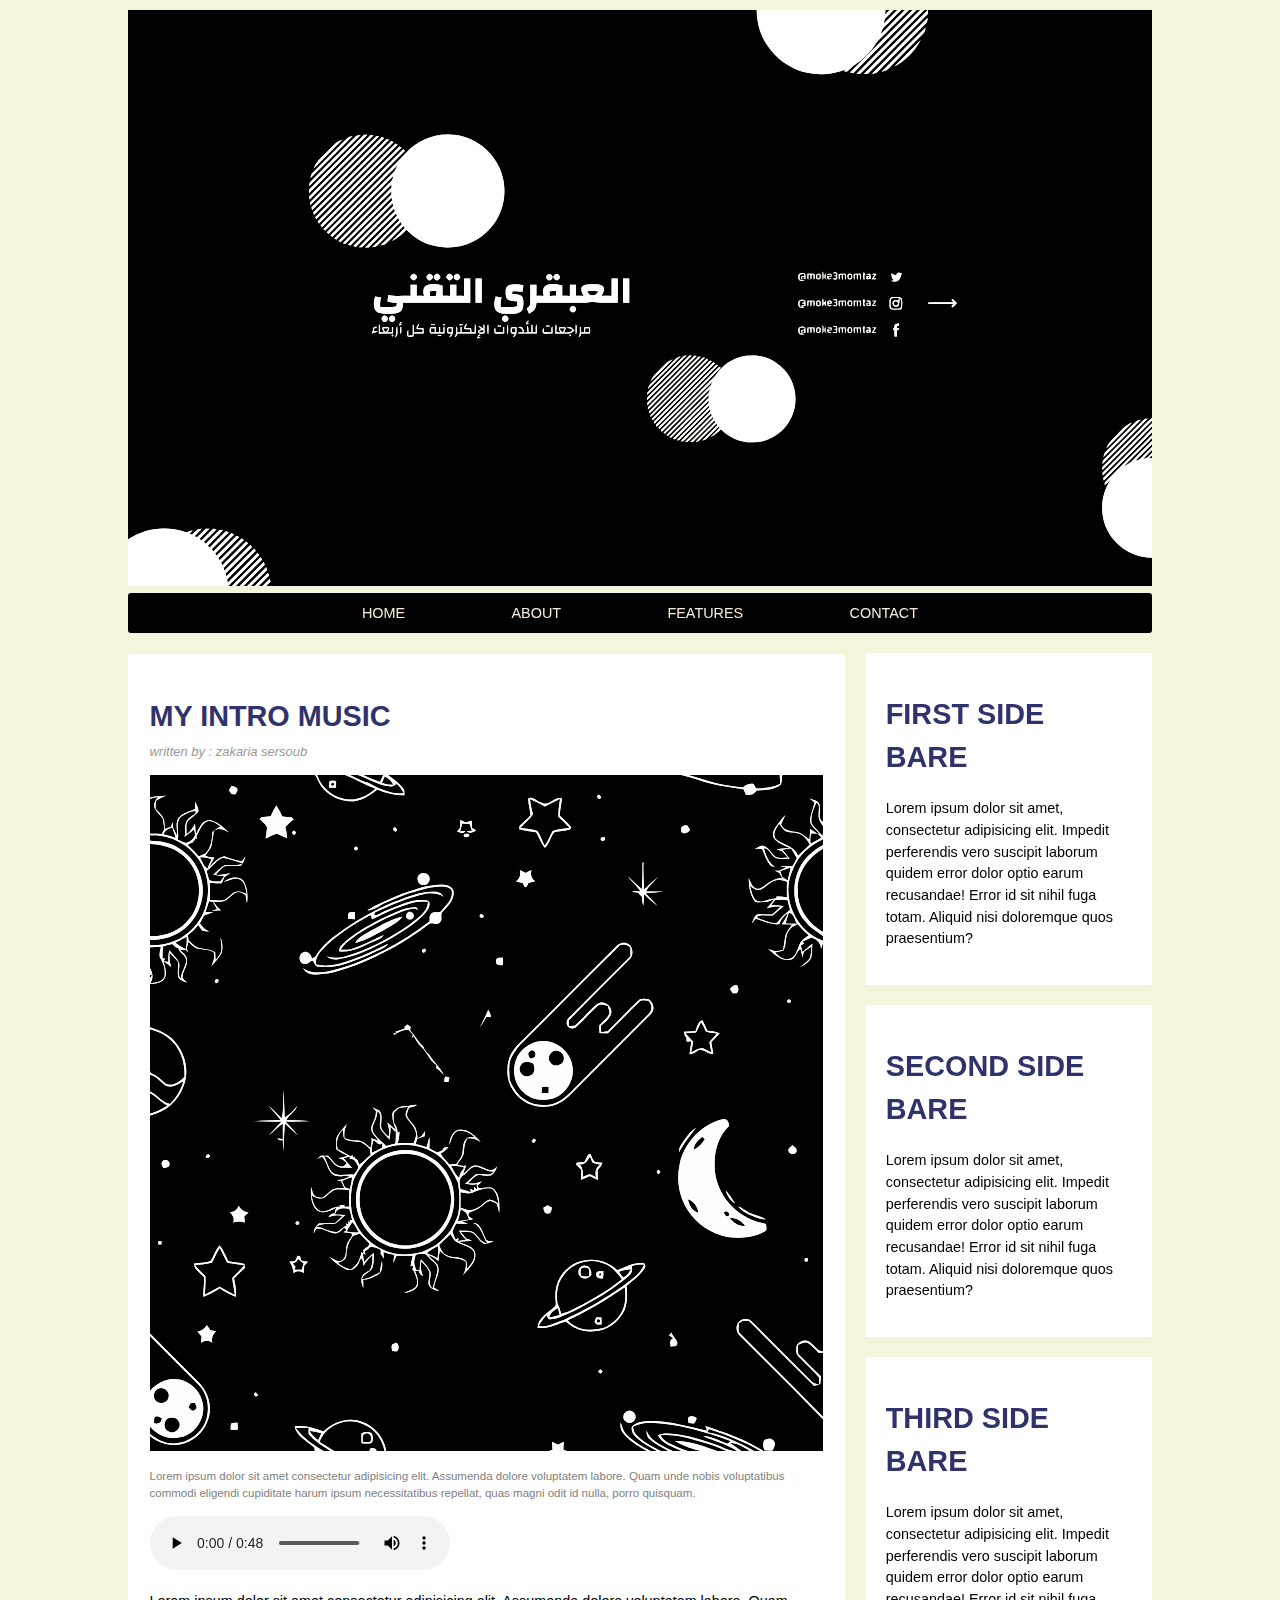
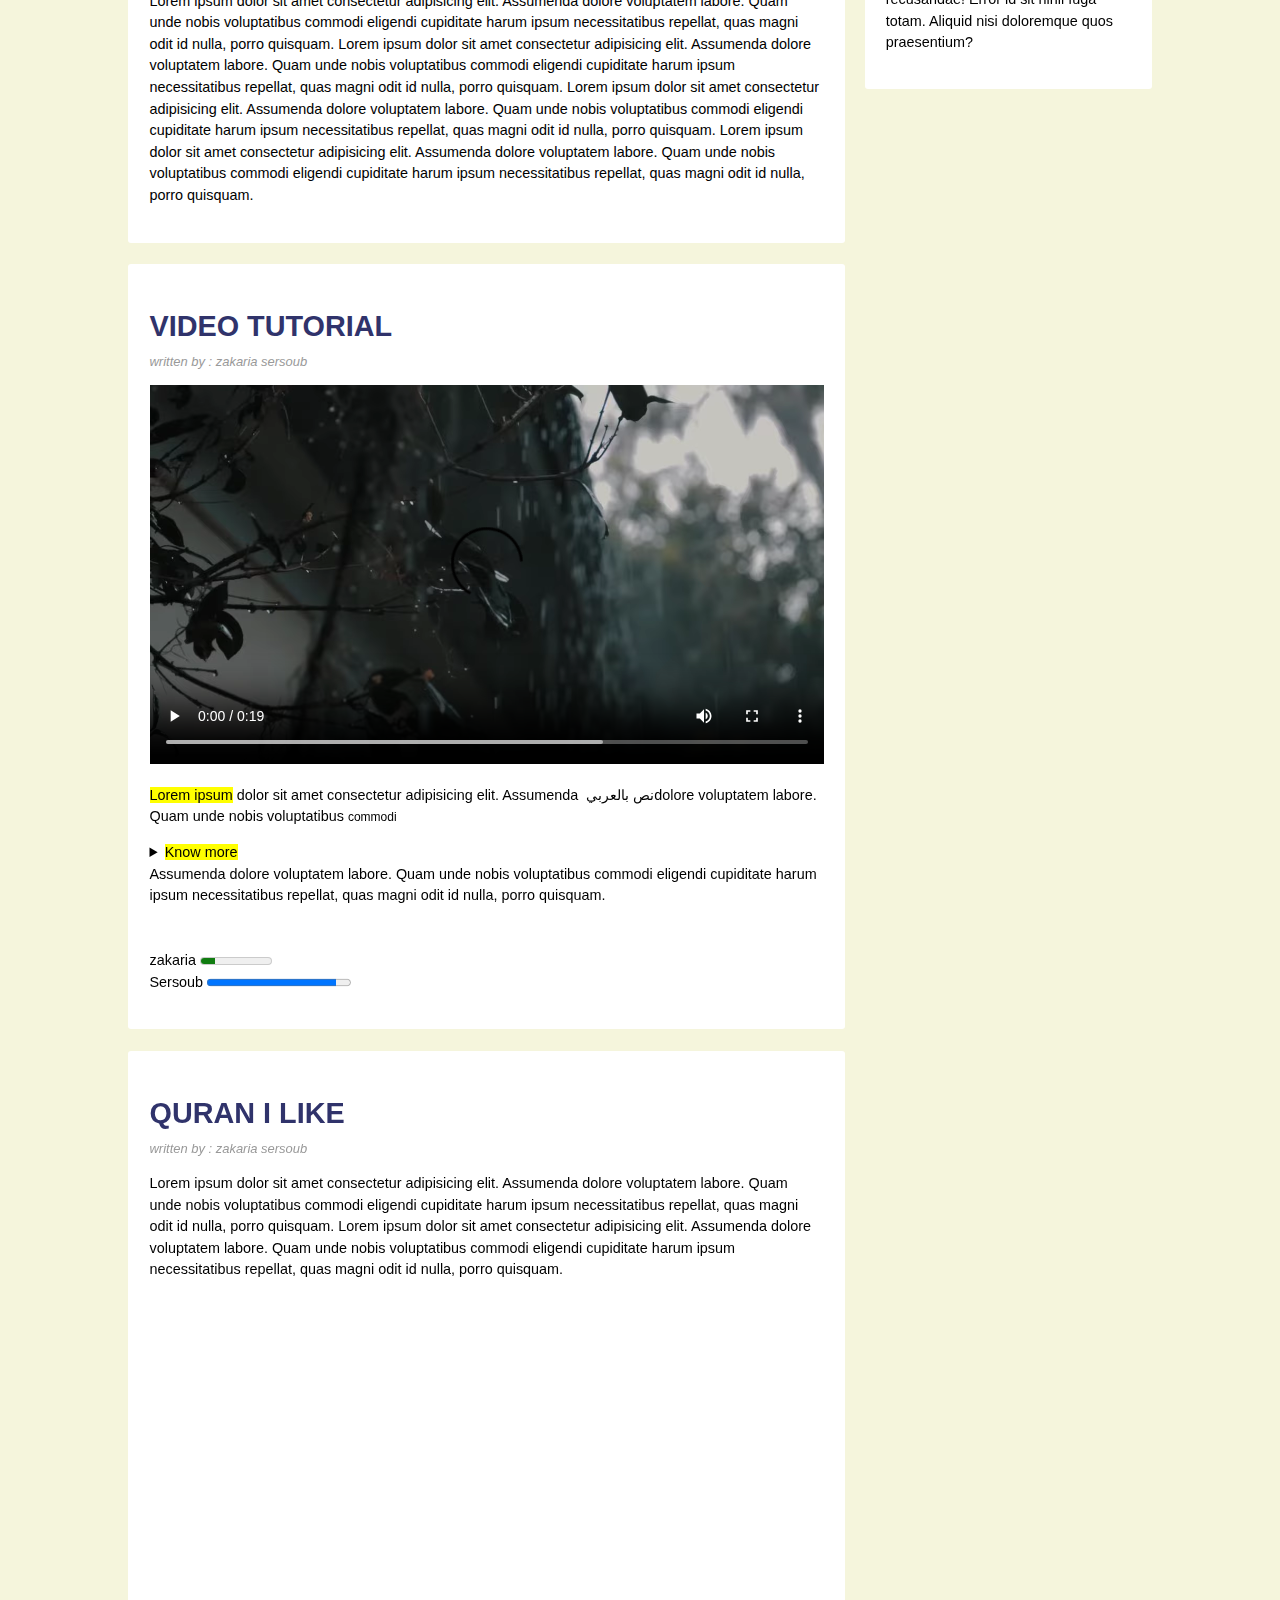
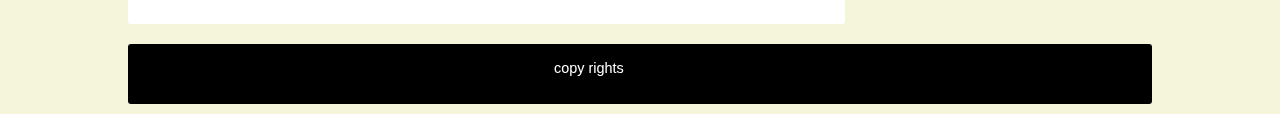
<file: index.html>
<!DOCTYPE html>
<html lang="en">
<head>
    <meta charset="UTF-8">
    <meta name="viewport" content="width=device-width, initial-scale=1.0">
    <meta content="HTML5,LEARN,CSS3">
    <link rel="stylesheet" href="style.css">
    
    <title>Document</title>
</head>
<!--[if lt IE 9]>
    html5_createElement_for_IE.js"></script>
<![endif]-->
<body class="body">
    <header class="mainheader">
        <img src="images/بانر قناة YouTube أشكال ورموز أسود وأبيض.svg" alt="">
        <nav>
            <ul>
                <li><a href="#">HOME</a></li>
                <li><a href="#">ABOUT</a></li>
                <li><a href="#">FEATURES</a></li>
                <li><a href="#">CONTACT</a></li>
            </ul>
        </nav>
    </header>
    <!-- ----------------------------------- -->
    <div class="maincontent">
        
        <section class="top-content">
            <header>
                <h1><a href="#"> MY INTRO MUSIC </a></h1>
            </header>
            <footer>
                <p class="post-info">written by : zakaria sersoub </p>
            </footer>
            <article>
                <figure>
                    <img src="images/Capt.svg" class="post-img" alt="lion">
                    <p>
                        Lorem ipsum dolor sit amet consectetur adipisicing elit. Assumenda dolore voluptatem labore. Quam unde nobis voluptatibus commodi eligendi cupiditate harum ipsum necessitatibus repellat, quas magni odit id nulla, porro quisquam.
                    </p>
                </figure>
                <audio src="media/audio.mp3" controls>
                    <p>your brouser doasnt support audio files</p>
                </audio>
                <p class="post-content">
                    Lorem ipsum dolor sit amet consectetur adipisicing elit. Assumenda dolore voluptatem labore. Quam unde nobis voluptatibus commodi eligendi cupiditate harum ipsum necessitatibus repellat, quas magni odit id nulla, porro quisquam.
                    Lorem ipsum dolor sit amet consectetur adipisicing elit. Assumenda dolore voluptatem labore. Quam unde nobis voluptatibus commodi eligendi cupiditate harum ipsum necessitatibus repellat, quas magni odit id nulla, porro quisquam.
                    Lorem ipsum dolor sit amet consectetur adipisicing elit. Assumenda dolore voluptatem labore. Quam unde nobis voluptatibus commodi eligendi cupiditate harum ipsum necessitatibus repellat, quas magni odit id nulla, porro quisquam.
                    Lorem ipsum dolor sit amet consectetur adipisicing elit. Assumenda dolore voluptatem labore. Quam unde nobis voluptatibus commodi eligendi cupiditate harum ipsum necessitatibus repellat, quas magni odit id nulla, porro quisquam.
                </p>
            </article>
        </section>

        <section class="top-content">
            <header>
                <h1><a href="#"> VIDEO TUTORIAL </a></h1>
            </header>
            <footer>
                <p class="post-info">written by : zakaria sersoub </p>
            </footer>
            <article>
                <video src="media/Video.mp4" controls width="100%">
                    <p>your brouser doasnt support video files</p>
                </video>
                <p>
                    <mark>Lorem ipsum</mark> dolor sit amet consectetur adipisicing elit. Assumenda  <bdi>نص بالعربي </bdi> dolore voluptatem labore. Quam unde nobis voluptatibus <small>commodi </small>
                    <details>
                        <summary>
                            <mark>Know more</mark>
                        </summary>
                        eligendi cupiditate harum ipsum necessitatibus repellat, quas magni odit id nulla, porro quisquam.
                        Lorem ipsum dolor sit amet consectetur adipisicing elit. 
                    </details>
                    
                    Assumenda dolore voluptatem labore. Quam unde nobis voluptatibus commodi eligendi cupiditate harum ipsum necessitatibus repellat, quas magni odit id nulla, porro quisquam.
                    <br><br>
                    <br>
                    </span>zakaria<span>
                        <meter value="20" min="0" max="100"></meter>
                    <br>
                    </span>Sersoub<span>
                        <progress value="90" max="100"></progress>
                </p>
            </article>
        </section>

        <section class="top-content">
            <header>
                <h1><a href="#"> QURAN I LIKE </a></h1>
            </header>
            <footer>
                <p class="post-info">written by : zakaria sersoub </p>
            </footer>
            <article>
                <p class="post-content">
                    Lorem ipsum dolor sit amet consectetur adipisicing elit. Assumenda dolore voluptatem labore. Quam unde nobis voluptatibus commodi eligendi cupiditate harum ipsum necessitatibus repellat, quas magni odit id nulla, porro quisquam.
                    Lorem ipsum dolor sit amet consectetur adipisicing elit. Assumenda dolore voluptatem labore. Quam unde nobis voluptatibus commodi eligendi cupiditate harum ipsum necessitatibus repellat, quas magni odit id nulla, porro quisquam.
                </p>
                <iframe width="100%" height="300px" src="https://www.youtube.com/embed/VPvVD8t02U8?si=EImcVRaEl_SWQIQK" title="YouTube video player" frameborder="0" allow="accelerometer; autoplay; clipboard-write; encrypted-media; gyroscope; picture-in-picture; web-share" referrerpolicy="strict-origin-when-cross-origin" allowfullscreen></iframe>
            </article>
        </section>
    </div>

    <!-------------------------------------------->

    <aside>
        <article class="sideBare">
            <h1><a href="">FIRST SIDE BARE </a></h1>
            <p>Lorem ipsum dolor sit amet, consectetur adipisicing elit. Impedit perferendis vero suscipit laborum quidem error dolor optio earum recusandae! Error id sit nihil fuga totam. Aliquid nisi doloremque quos praesentium?</p>
        </article>
    </aside>

    <aside>
        <article class="sideBare">
            <h1><a href="">SECOND SIDE BARE </a></h1>
            <p>Lorem ipsum dolor sit amet, consectetur adipisicing elit. Impedit perferendis vero suscipit laborum quidem error dolor optio earum recusandae! Error id sit nihil fuga totam. Aliquid nisi doloremque quos praesentium?</p>
        </article>
    </aside>

    <aside>
        <article class="sideBare">
            <h1><a href="">THIRD SIDE BARE </a></h1>
            <p contenteditable="true">Lorem ipsum dolor sit amet, consectetur adipisicing elit. Impedit perferendis vero suscipit laborum quidem error dolor optio earum recusandae! Error id sit nihil fuga totam. Aliquid nisi doloremque quos praesentium?</p>
        </article>
    </aside>
    <footer class="footer">
        <p>
            copy rights
        </p>
    </footer>
    
</body>

</html>
</file>
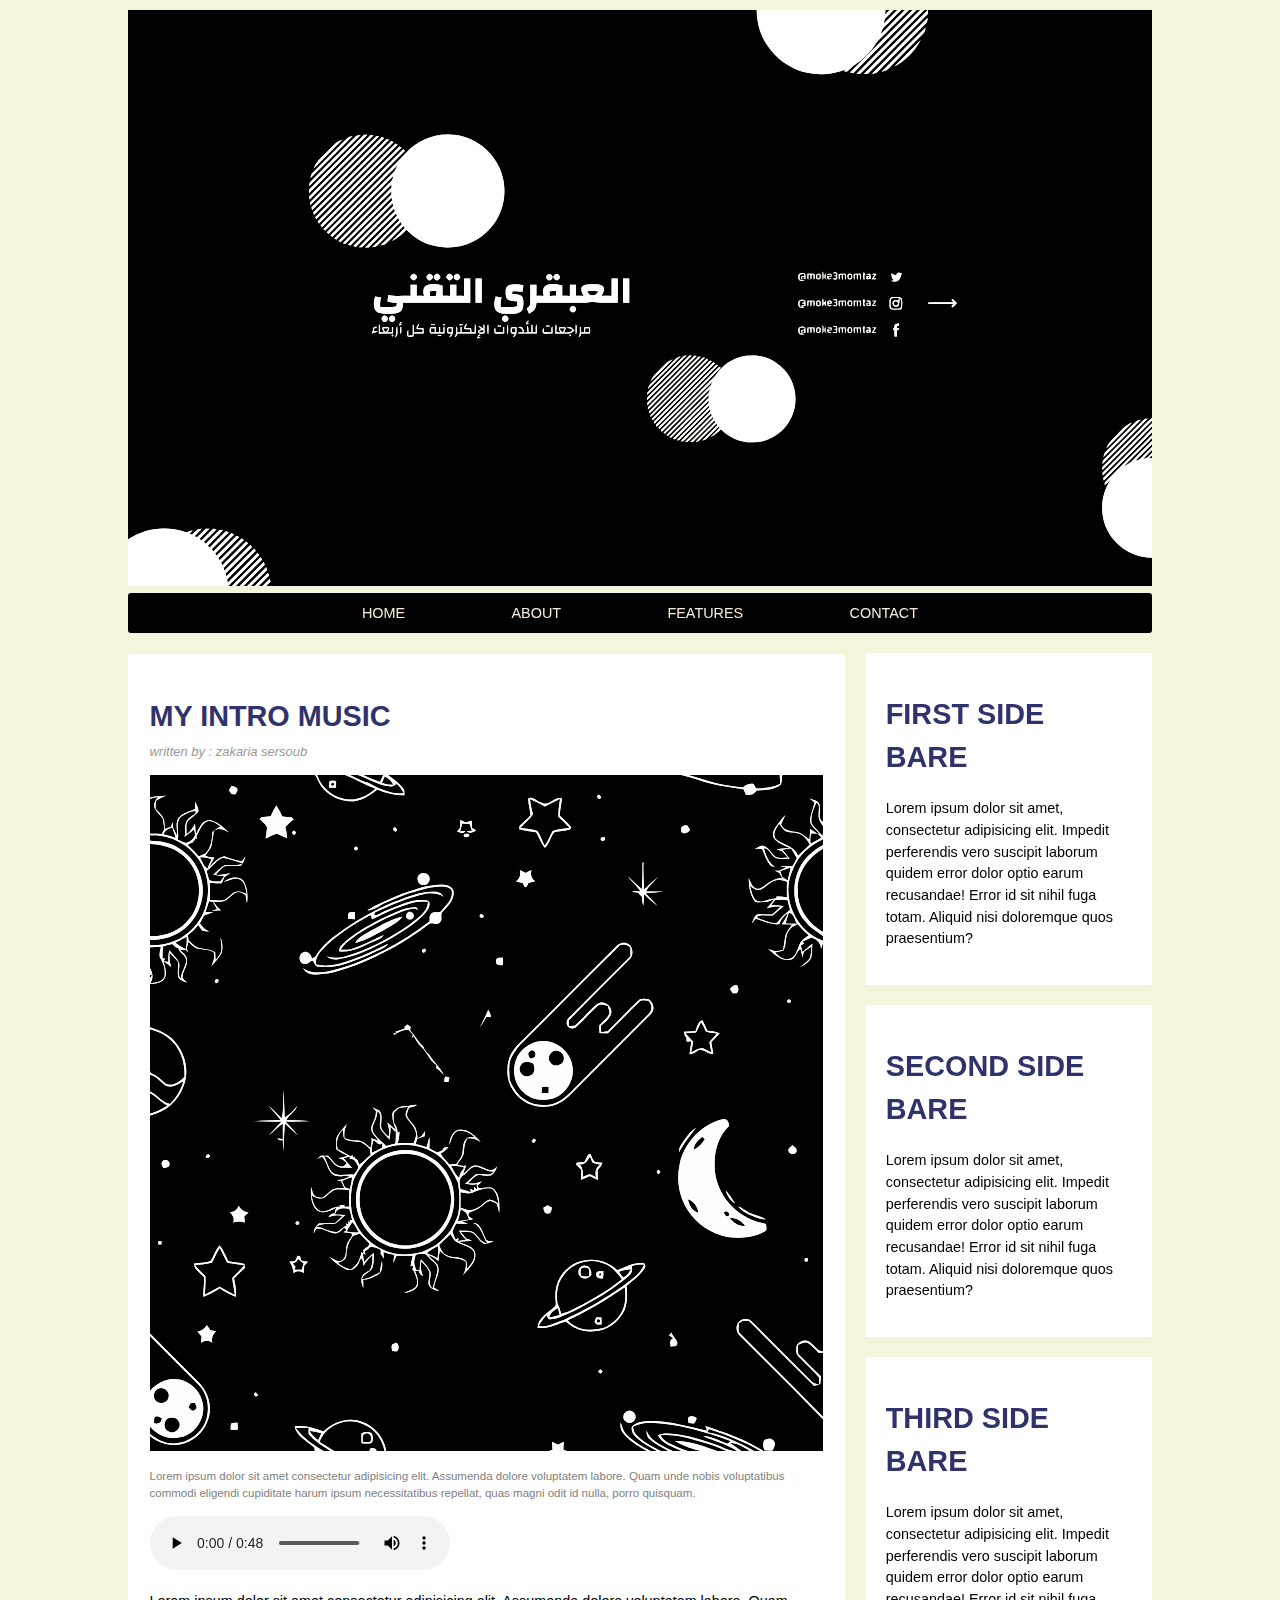
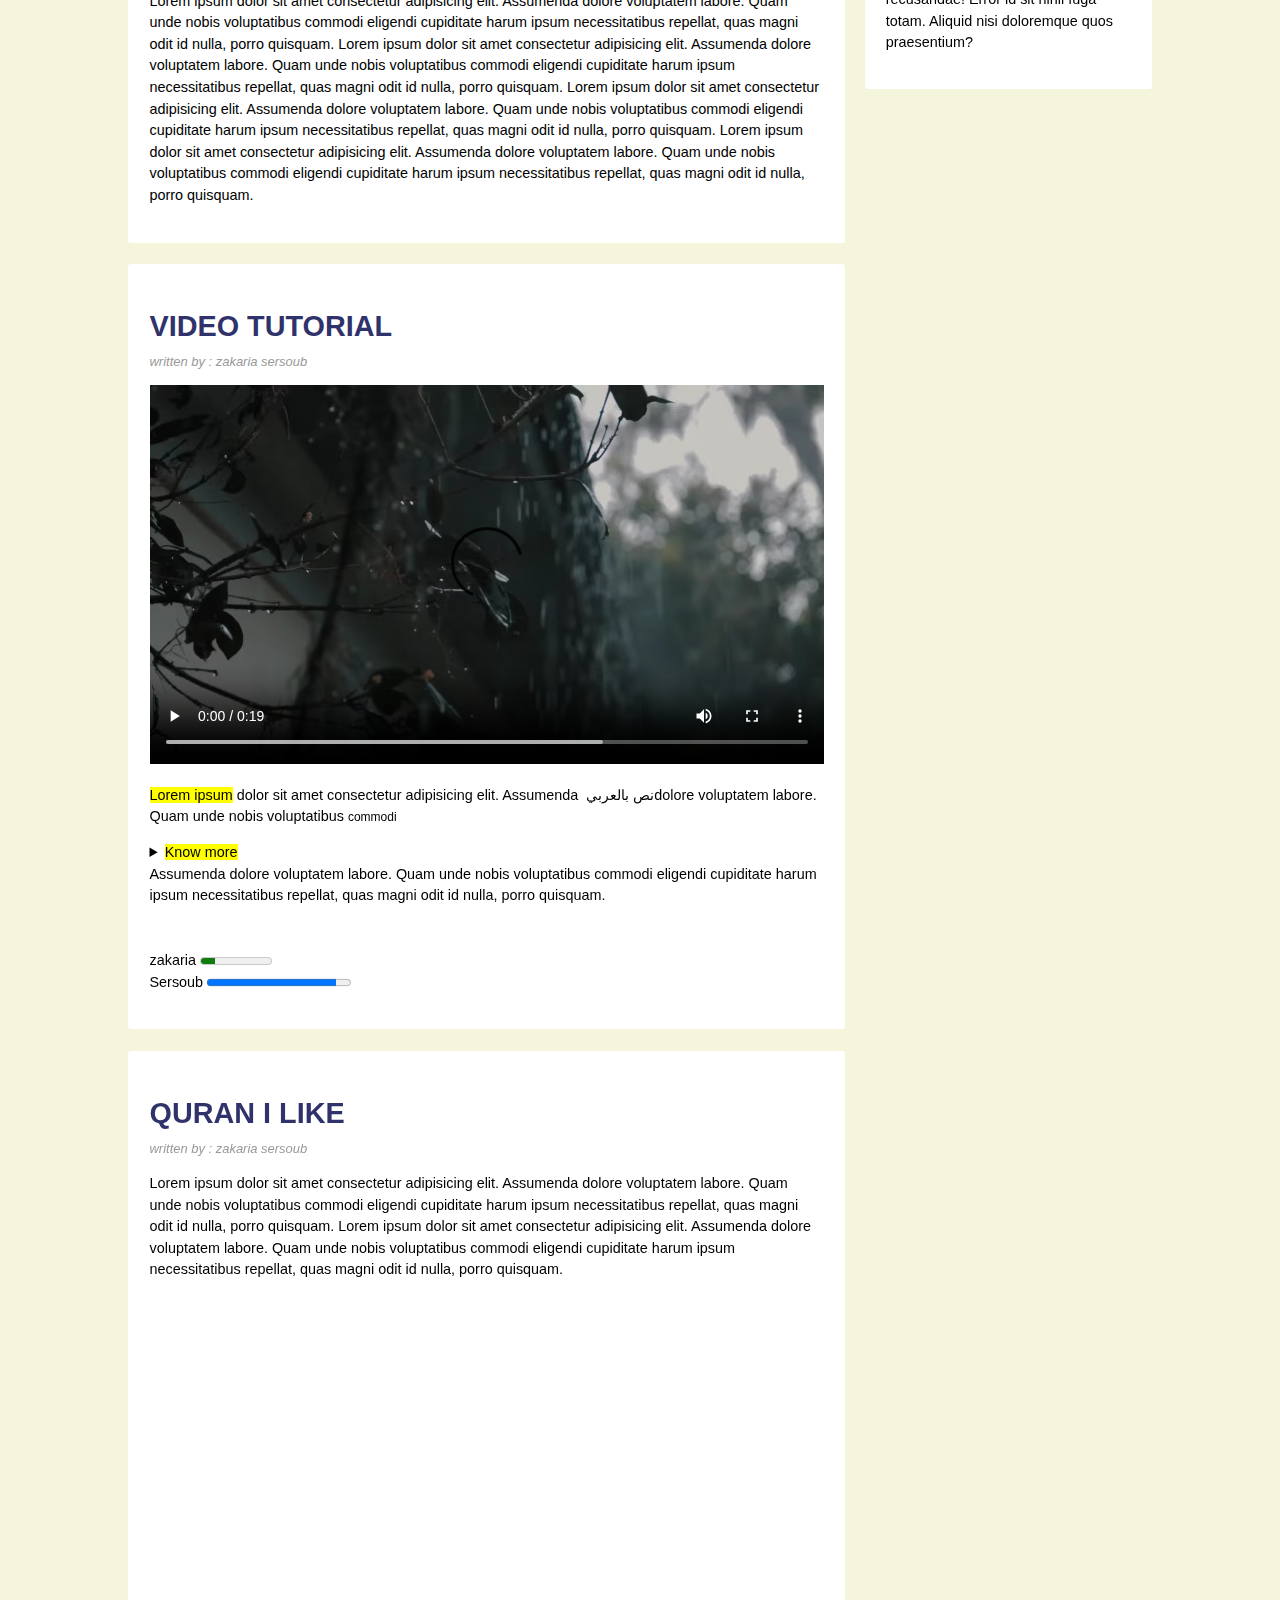
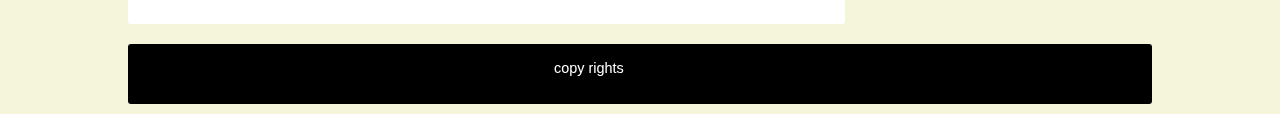
<file: newhtml.html>
<!DOCTYPE html>
<html lang="en">
<head>
    <meta charset="UTF-8">
    <meta name="viewport" content="width=device-width, initial-scale=1.0">
    <meta content="HTML5,LEARN,CSS3">
    <link rel="stylesheet" href="style.css">
    
    <title>Document</title>
</head>
<!--[if lt IE 9]>
    html5_createElement_for_IE.js"></script>
<![endif]-->
<body class="body">
    <header class="mainheader">
        <img src="images/بانر قناة YouTube أشكال ورموز أسود وأبيض.svg" alt="">
        <nav>
            <ul>
                <li><a href="#">HOME</a></li>
                <li><a href="#">ABOUT</a></li>
                <li><a href="#">FEATURES</a></li>
                <li><a href="#">CONTACT</a></li>
            </ul>
        </nav>
    </header>
    <!-- ----------------------------------- -->
    <div class="maincontent">
        
        <section class="top-content">
            <header>
                <h1><a href="#"> MY INTRO MUSIC </a></h1>
            </header>
            <footer>
                <p class="post-info">written by : zakaria sersoub </p>
            </footer>
            <article>
                <figure>
                    <img src="images/Capt.svg" class="post-img" alt="lion">
                    <p>
                        Lorem ipsum dolor sit amet consectetur adipisicing elit. Assumenda dolore voluptatem labore. Quam unde nobis voluptatibus commodi eligendi cupiditate harum ipsum necessitatibus repellat, quas magni odit id nulla, porro quisquam.
                    </p>
                </figure>
                <audio src="media/audio.mp3" controls>
                    <p>your brouser doasnt support audio files</p>
                </audio>
                <p class="post-content">
                    Lorem ipsum dolor sit amet consectetur adipisicing elit. Assumenda dolore voluptatem labore. Quam unde nobis voluptatibus commodi eligendi cupiditate harum ipsum necessitatibus repellat, quas magni odit id nulla, porro quisquam.
                    Lorem ipsum dolor sit amet consectetur adipisicing elit. Assumenda dolore voluptatem labore. Quam unde nobis voluptatibus commodi eligendi cupiditate harum ipsum necessitatibus repellat, quas magni odit id nulla, porro quisquam.
                    Lorem ipsum dolor sit amet consectetur adipisicing elit. Assumenda dolore voluptatem labore. Quam unde nobis voluptatibus commodi eligendi cupiditate harum ipsum necessitatibus repellat, quas magni odit id nulla, porro quisquam.
                    Lorem ipsum dolor sit amet consectetur adipisicing elit. Assumenda dolore voluptatem labore. Quam unde nobis voluptatibus commodi eligendi cupiditate harum ipsum necessitatibus repellat, quas magni odit id nulla, porro quisquam.
                </p>
            </article>
        </section>

        <section class="top-content">
            <header>
                <h1><a href="#"> VIDEO TUTORIAL </a></h1>
            </header>
            <footer>
                <p class="post-info">written by : zakaria sersoub </p>
            </footer>
            <article>
                <video src="media/Video.mp4" controls width="100%">
                    <p>your brouser doasnt support video files</p>
                </video>
                <p>
                    <mark>Lorem ipsum</mark> dolor sit amet consectetur adipisicing elit. Assumenda  <bdi>نص بالعربي </bdi> dolore voluptatem labore. Quam unde nobis voluptatibus <small>commodi </small>
                    <details>
                        <summary>
                            <mark>Know more</mark>
                        </summary>
                        eligendi cupiditate harum ipsum necessitatibus repellat, quas magni odit id nulla, porro quisquam.
                        Lorem ipsum dolor sit amet consectetur adipisicing elit. 
                    </details>
                    
                    Assumenda dolore voluptatem labore. Quam unde nobis voluptatibus commodi eligendi cupiditate harum ipsum necessitatibus repellat, quas magni odit id nulla, porro quisquam.
                    <br><br>
                    <br>
                    </span>zakaria<span>
                        <meter value="20" min="0" max="100"></meter>
                    <br>
                    </span>Sersoub<span>
                        <progress value="90" max="100"></progress>
                </p>
            </article>
        </section>

        <section class="top-content">
            <header>
                <h1><a href="#"> QURAN I LIKE </a></h1>
            </header>
            <footer>
                <p class="post-info">written by : zakaria sersoub </p>
            </footer>
            <article>
                <p class="post-content">
                    Lorem ipsum dolor sit amet consectetur adipisicing elit. Assumenda dolore voluptatem labore. Quam unde nobis voluptatibus commodi eligendi cupiditate harum ipsum necessitatibus repellat, quas magni odit id nulla, porro quisquam.
                    Lorem ipsum dolor sit amet consectetur adipisicing elit. Assumenda dolore voluptatem labore. Quam unde nobis voluptatibus commodi eligendi cupiditate harum ipsum necessitatibus repellat, quas magni odit id nulla, porro quisquam.
                </p>
                <iframe width="100%" height="300px" src="https://www.youtube.com/embed/VPvVD8t02U8?si=EImcVRaEl_SWQIQK" title="YouTube video player" frameborder="0" allow="accelerometer; autoplay; clipboard-write; encrypted-media; gyroscope; picture-in-picture; web-share" referrerpolicy="strict-origin-when-cross-origin" allowfullscreen></iframe>
            </article>
        </section>
    </div>

    <!-------------------------------------------->

    <aside>
        <article class="sideBare">
            <h1><a href="">FIRST SIDE BARE </a></h1>
            <p>Lorem ipsum dolor sit amet, consectetur adipisicing elit. Impedit perferendis vero suscipit laborum quidem error dolor optio earum recusandae! Error id sit nihil fuga totam. Aliquid nisi doloremque quos praesentium?</p>
        </article>
    </aside>

    <aside>
        <article class="sideBare">
            <h1><a href="">SECOND SIDE BARE </a></h1>
            <p>Lorem ipsum dolor sit amet, consectetur adipisicing elit. Impedit perferendis vero suscipit laborum quidem error dolor optio earum recusandae! Error id sit nihil fuga totam. Aliquid nisi doloremque quos praesentium?</p>
        </article>
    </aside>

    <aside>
        <article class="sideBare">
            <h1><a href="">THIRD SIDE BARE </a></h1>
            <p contenteditable="true">Lorem ipsum dolor sit amet, consectetur adipisicing elit. Impedit perferendis vero suscipit laborum quidem error dolor optio earum recusandae! Error id sit nihil fuga totam. Aliquid nisi doloremque quos praesentium?</p>
        </article>
    </aside>
    <footer class="footer">
        <p>
            copy rights
        </p>
    </footer>
    
</body>
</html>
</file>
<file: style.css>
/* 
    Theme Name :HTML5;
    Date:March 2015;
    Discription: Learn Basic HTML5 ;
    Version : 1.0 ;
    Author: Zakaria Sersoub ;
    Author URL: https://www.dr-zakaria.com

*/

body{
    background-color: beige;
    color: black;
    font-size: 90%; /* base font-size = 14px*/
    font-family: Arial, 'lucida Sans Unicode' ; 
    line-height: 1.5;
    text-align: left;
}

a{
    text-decoration: none;
}

a:link , a:visited{color: #30336b;}
a:hover, a:active{color: #686de0;}

.body{
    margin: 10px auto;
    width: 80%;
    clear: both;
}

img{
    width: 100%;
}

/* --------------Main Header------------------- */

.mainheader nav{
    background-color: black;
    height: 40px;
    border-radius: 3px;
    -webkit-border-radius: 3px;
    -moz-border-radius: 3px;
}

.mainheader nav ul {
    text-align: center;
    list-style: none;
    margin: 0 auto;
    padding: 0;
}

.mainheader nav ul li {
    display: inline;
}

.mainheader a:link , .mainheader a:visited{
    color:antiquewhite;
    padding: 10px 5%;
    display:inline-block;
    height: 20px;

}

.mainheader a:hover , .mainheader a:active{
    background-color: #ebcb4b;
    color: black;
    text-shadow: none;
}


/* --------------Main Content------------------- */
.maincontent {
    width: 70%;
    float: left;
}

.top-content{
    background-color: white;
    padding: 3%;
    margin-top: 3%;
    border-radius: 3px;
    -webkit-border-radius: 3px;
    -moz-border-radius: 3px;
}

.post-info{
    font-size: 90%;
    color: #999;
    font-style: italic;
    margin-top: -15px;
}

.post-content{
    font-size: 100%;
    display: block;
}

/* --------------SIDE BARE------------------- */

.sideBare {
    width: 24%;
    margin: 2% 0 0 2%;
    padding: 2%;
    float: right;
    border-radius: 3px;
    -webkit-border-radius: 3px;
    -moz-border-radius: 3px;
    background-color: white;
}


/* --------------FOOTER------------------- */

.footer{
    margin-top:2%; 
    background-color: black;
    height: 60px;
    border-radius: 3px;
    -webkit-border-radius: 3px;
    -moz-border-radius: 3px;
    float: left;
    width: 100%;
    margin-bottom: 10px;

}

.footer p {
    text-align: center;
    color: white;
    width: 90%;
}

/* ------------HTML5-------------- */

figure{
    margin: 2% 0;
    font-size: 80%;
    color: grey;
}

.post-img{
    width: 100%;
}

/* ------------ CSS3 FOR MOBILE -------------- */

@media screen and (max-width: 480px){
    .body{
        width: 90%;
        font-size: 95%;
    }

    /* -------------- Main Header mobile ------------------- */

    .mainheader nav{
        height: 160px;
    }

    .mainheader a:link , .mainheader a:visited{
        display:block;
    }

    /* --------------Main Content------------------- */
    .maincontent {
        width: 100%;
    }


    /* --------------SIDE BARE------------------- */

    
    .sideBare {
        width: 96%;
        margin: 2% 0 0 0;
    }

}

@media screen and (max-width: 680px){
    .body{
        width: 90%;
        font-size: 95%;
    }

    /* -------------- Main Header mobile ------------------- */

    .mainheader nav {
        font-size: 90%;
    }
    .mainheader nav ul li {
        display: inline;
    }

    .mainheader a:link , .mainheader a:visited{
        padding: 10px 3%;

    }
}
</file>
